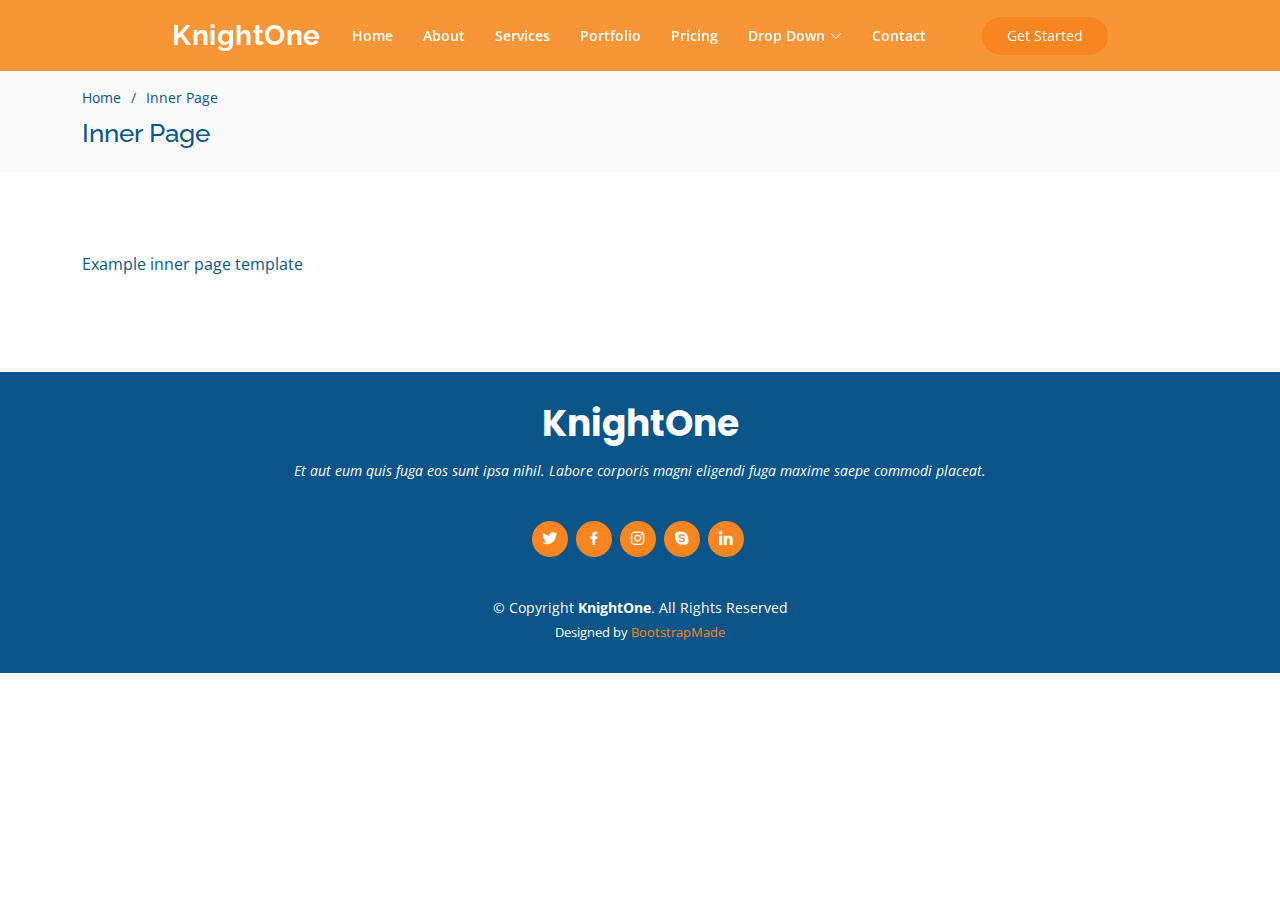
<file: TraqIt/inner-page.html>
<!DOCTYPE html>
<html lang="en">

<head>
  <meta charset="utf-8">
  <meta content="width=device-width, initial-scale=1.0" name="viewport">

  <title>Inner Page - KnightOne Bootstrap Template</title>
  <meta content="" name="description">
  <meta content="" name="keywords">

  <!-- Favicons -->
  <link href="assets/img/favicon.png" rel="icon">
  <link href="assets/img/apple-touch-icon.png" rel="apple-touch-icon">

  <!-- Google Fonts -->
  <link href="https://fonts.googleapis.com/css?family=Open+Sans:300,300i,400,400i,600,600i,700,700i|Raleway:300,300i,400,400i,500,500i,600,600i,700,700i|Poppins:300,300i,400,400i,500,500i,600,600i,700,700i" rel="stylesheet">

  <!-- Vendor CSS Files -->
  <link href="assets/vendor/bootstrap/css/bootstrap.min.css" rel="stylesheet">
  <link href="assets/vendor/bootstrap-icons/bootstrap-icons.css" rel="stylesheet">
  <link href="assets/vendor/boxicons/css/boxicons.min.css" rel="stylesheet">
  <link href="assets/vendor/glightbox/css/glightbox.min.css" rel="stylesheet">
  <link href="assets/vendor/remixicon/remixicon.css" rel="stylesheet">
  <link href="assets/vendor/swiper/swiper-bundle.min.css" rel="stylesheet">

  <!-- Template Main CSS File -->
  <link href="assets/css/style.css" rel="stylesheet">

  <!-- =======================================================
  * Template Name: KnightOne
  * Template URL: https://bootstrapmade.com/knight-simple-one-page-bootstrap-template/
  * Updated: Mar 17 2024 with Bootstrap v5.3.3
  * Author: BootstrapMade.com
  * License: https://bootstrapmade.com/license/
  ======================================================== -->
</head>

<body>

  <!-- ======= Header ======= -->
  <header id="header" class="fixed-top header-inner-pages">
    <div class="container-fluid">

      <div class="row justify-content-center">
        <div class="col-xl-9 d-flex align-items-center justify-content-lg-between">
          <h1 class="logo me-auto me-lg-0"><a href="index.html">KnightOne</a></h1>
          <!-- Uncomment below if you prefer to use an image logo -->
          <!-- <a href="index.html" class="logo me-auto me-lg-0"><img src="assets/img/logo.png" alt="" class="img-fluid"></a>-->

          <nav id="navbar" class="navbar order-last order-lg-0">
            <ul>
              <li><a class="nav-link scrollto " href="#hero">Home</a></li>
              <li><a class="nav-link scrollto" href="#about">About</a></li>
              <li><a class="nav-link scrollto" href="#services">Services</a></li>
              <li><a class="nav-link scrollto " href="#portfolio">Portfolio</a></li>
              <li><a class="nav-link scrollto" href="#pricing">Pricing</a></li>
              <li class="dropdown"><a href="#"><span>Drop Down</span> <i class="bi bi-chevron-down"></i></a>
                <ul>
                  <li><a href="#">Drop Down 1</a></li>
                  <li class="dropdown"><a href="#"><span>Deep Drop Down</span> <i class="bi bi-chevron-right"></i></a>
                    <ul>
                      <li><a href="#">Deep Drop Down 1</a></li>
                      <li><a href="#">Deep Drop Down 2</a></li>
                      <li><a href="#">Deep Drop Down 3</a></li>
                      <li><a href="#">Deep Drop Down 4</a></li>
                      <li><a href="#">Deep Drop Down 5</a></li>
                    </ul>
                  </li>
                  <li><a href="#">Drop Down 2</a></li>
                  <li><a href="#">Drop Down 3</a></li>
                  <li><a href="#">Drop Down 4</a></li>
                </ul>
              </li>
              <li><a class="nav-link scrollto" href="#contact">Contact</a></li>
            </ul>
            <i class="bi bi-list mobile-nav-toggle"></i>
          </nav><!-- .navbar -->

          <a href="#about" class="get-started-btn scrollto">Get Started</a>
        </div>
      </div>

    </div>
  </header><!-- End Header -->

  <main id="main">

    <!-- ======= Breadcrumbs ======= -->
    <section id="breadcrumbs" class="breadcrumbs">
      <div class="container">

        <ol>
          <li><a href="index.html">Home</a></li>
          <li>Inner Page</li>
        </ol>
        <h2>Inner Page</h2>

      </div>
    </section><!-- End Breadcrumbs -->

    <section class="inner-page">
      <div class="container">
        <p>
          Example inner page template
        </p>
      </div>
    </section>

  </main><!-- End #main -->

  <!-- ======= Footer ======= -->
  <footer id="footer">
    <div class="container">
      <h3>KnightOne</h3>
      <p>Et aut eum quis fuga eos sunt ipsa nihil. Labore corporis magni eligendi fuga maxime saepe commodi placeat.</p>
      <div class="social-links">
        <a href="#" class="twitter"><i class="bx bxl-twitter"></i></a>
        <a href="#" class="facebook"><i class="bx bxl-facebook"></i></a>
        <a href="#" class="instagram"><i class="bx bxl-instagram"></i></a>
        <a href="#" class="google-plus"><i class="bx bxl-skype"></i></a>
        <a href="#" class="linkedin"><i class="bx bxl-linkedin"></i></a>
      </div>
      <div class="copyright">
        &copy; Copyright <strong><span>KnightOne</span></strong>. All Rights Reserved
      </div>
      <div class="credits">
        <!-- All the links in the footer should remain intact. -->
        <!-- You can delete the links only if you purchased the pro version. -->
        <!-- Licensing information: https://bootstrapmade.com/license/ -->
        <!-- Purchase the pro version with working PHP/AJAX contact form: https://bootstrapmade.com/knight-simple-one-page-bootstrap-template/ -->
        Designed by <a href="https://bootstrapmade.com/">BootstrapMade</a>
      </div>
    </div>
  </footer><!-- End Footer -->

  <div id="preloader"></div>
  <a href="#" class="back-to-top d-flex align-items-center justify-content-center"><i class="bi bi-arrow-up-short"></i></a>

  <!-- Vendor JS Files -->
  <script src="assets/vendor/purecounter/purecounter_vanilla.js"></script>
  <script src="assets/vendor/bootstrap/js/bootstrap.bundle.min.js"></script>
  <script src="assets/vendor/glightbox/js/glightbox.min.js"></script>
  <script src="assets/vendor/isotope-layout/isotope.pkgd.min.js"></script>
  <script src="assets/vendor/swiper/swiper-bundle.min.js"></script>
  <script src="assets/vendor/php-email-form/validate.js"></script>

  <!-- Template Main JS File -->
  <script src="assets/js/main.js"></script>

</body>

</html>
</file>
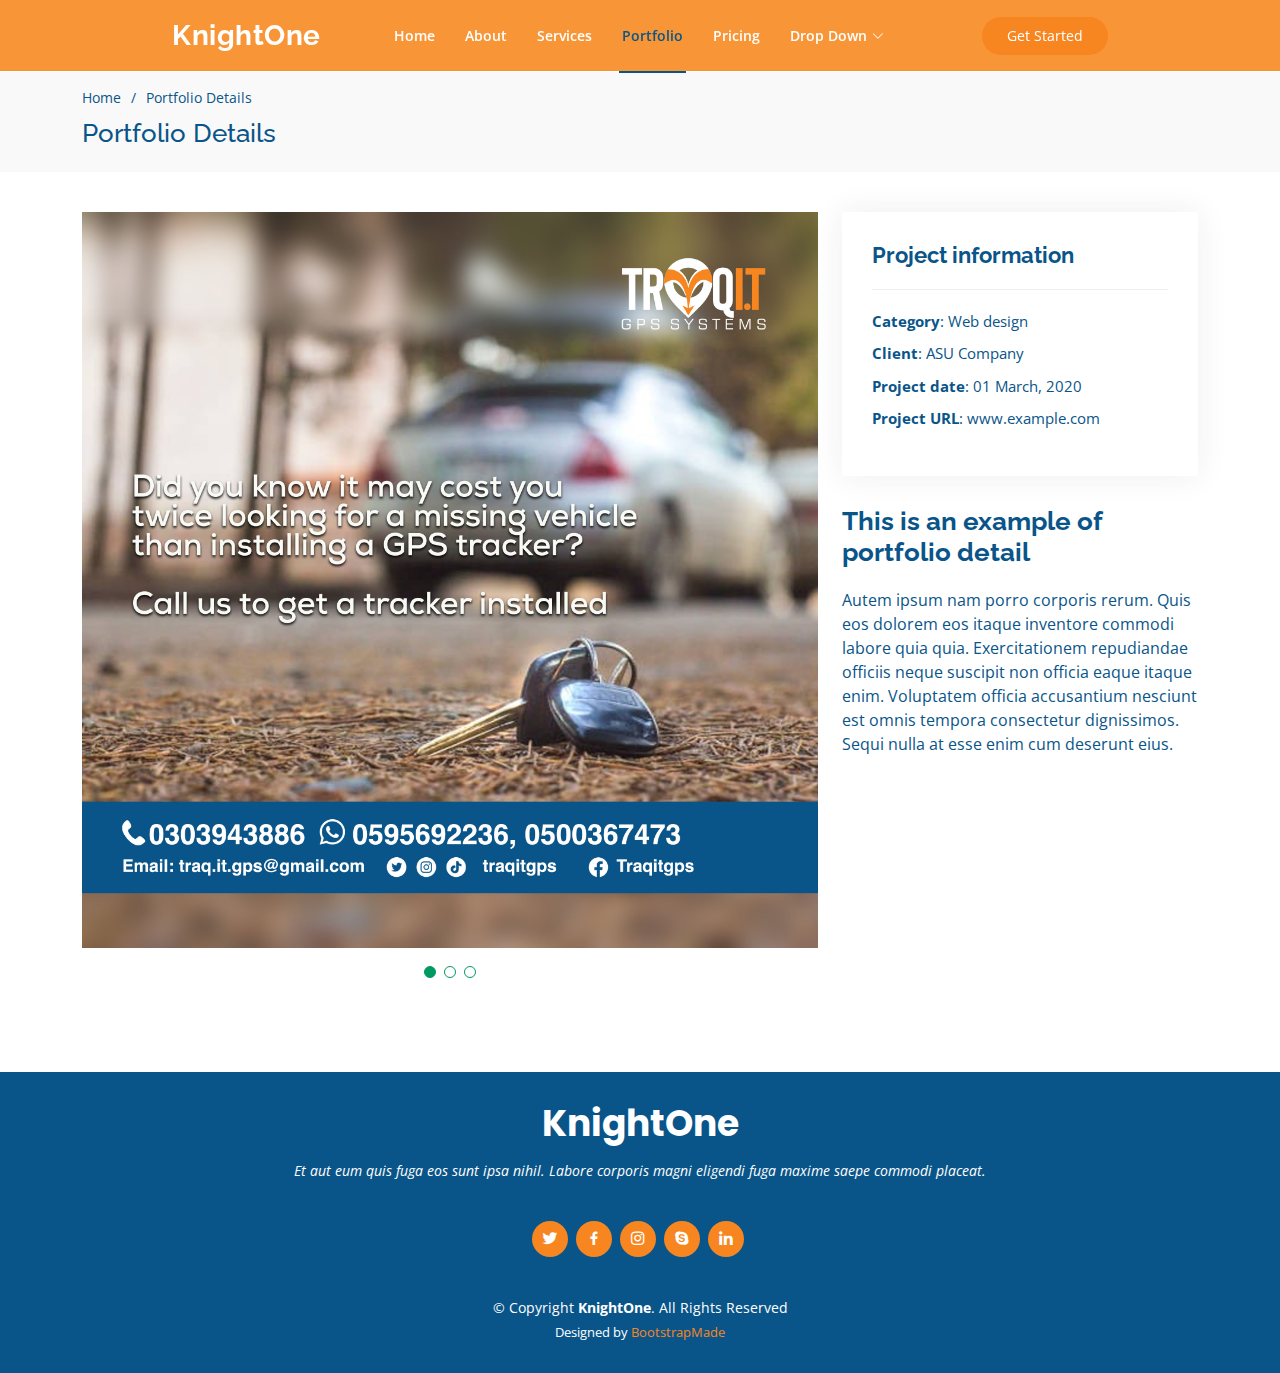
<file: TraqIt/portfolio-details.html>
<!DOCTYPE html>
<html lang="en">

<head>
  <meta charset="utf-8">
  <meta content="width=device-width, initial-scale=1.0" name="viewport">

  <title>Portfolio Details - KnightOne Bootstrap Template</title>
  <meta content="" name="description">
  <meta content="" name="keywords">

  <!-- Favicons -->
  <link href="assets/img/favicon.png" rel="icon">
  <link href="assets/img/apple-touch-icon.png" rel="apple-touch-icon">

  <!-- Google Fonts -->
  <link href="https://fonts.googleapis.com/css?family=Open+Sans:300,300i,400,400i,600,600i,700,700i|Raleway:300,300i,400,400i,500,500i,600,600i,700,700i|Poppins:300,300i,400,400i,500,500i,600,600i,700,700i" rel="stylesheet">

  <!-- Vendor CSS Files -->
  <link href="assets/vendor/bootstrap/css/bootstrap.min.css" rel="stylesheet">
  <link href="assets/vendor/bootstrap-icons/bootstrap-icons.css" rel="stylesheet">
  <link href="assets/vendor/boxicons/css/boxicons.min.css" rel="stylesheet">
  <link href="assets/vendor/glightbox/css/glightbox.min.css" rel="stylesheet">
  <link href="assets/vendor/remixicon/remixicon.css" rel="stylesheet">
  <link href="assets/vendor/swiper/swiper-bundle.min.css" rel="stylesheet">

  <!-- Template Main CSS File -->
  <link href="assets/css/style.css" rel="stylesheet">


</head>

<body>

  <!-- ======= Header ======= -->
  <header id="header" class="fixed-top header-inner-pages">
    <div class="container-fluid">

      <div class="row justify-content-center">
        <div class="col-xl-9 d-flex align-items-center justify-content-lg-between">
          <h1 class="logo me-auto me-lg-0"><a href="index.html">KnightOne</a></h1>
          <!-- Uncomment below if you prefer to use an image logo -->
          <!-- <a href="index.html" class="logo me-auto me-lg-0"><img src="assets/img/logo.png" alt="" class="img-fluid"></a>-->

          <nav id="navbar" class="navbar order-last order-lg-0">
            <ul>
              <li><a class="nav-link scrollto " href="#hero">Home</a></li>
              <li><a class="nav-link scrollto" href="#about">About</a></li>
              <li><a class="nav-link scrollto" href="#services">Services</a></li>
              <li><a class="nav-link scrollto active" href="#portfolio">Portfolio</a></li>
              <li><a class="nav-link scrollto" href="#pricing">Pricing</a></li>
              <li class="dropdown"><a href="#"><span>Drop Down</span> <i class="bi bi-chevron-down"></i></a>
                <ul>
                  <li><a href="#">Drop Down 1</a></li>
                  <li class="dropdown"><a href="#"><span>Deep Drop Down</span> <i class="bi bi-chevron-right"></i></a>
                   
              <li><a class="nav-link scrollto" href="#contact">Contact</a></li>
            </ul>
            <i class="bi bi-list mobile-nav-toggle"></i>
          </nav><!-- .navbar -->

          <a href="#about" class="get-started-btn scrollto">Get Started</a>
        </div>
      </div>

    </div>
  </header><!-- End Header -->

  <main id="main">

    <!-- ======= Breadcrumbs ======= -->
    <section id="breadcrumbs" class="breadcrumbs">
      <div class="container">

        <ol>
          <li><a href="index.html">Home</a></li>
          <li>Portfolio Details</li>
        </ol>
        <h2>Portfolio Details</h2>

      </div>
    </section><!-- End Breadcrumbs -->

    <!-- ======= Portfolio Details Section ======= -->
    <section id="portfolio-details" class="portfolio-details">
      <div class="container">

        <div class="row gy-4">

          <div class="col-lg-8">
            <div class="portfolio-details-slider swiper">
              <div class="swiper-wrapper align-items-center">

                <div class="swiper-slide">
                  <img src="assets/img/portfolio/portfolio-1.jpg" alt="">
                </div>

                <div class="swiper-slide">
                  <img src="assets/img/portfolio/portfolio-2.jpg" alt="">
                </div>

                <div class="swiper-slide">
                  <img src="assets/img/portfolio/portfolio-3.jpg" alt="">
                </div>

              </div>
              <div class="swiper-pagination"></div>
            </div>
          </div>

          <div class="col-lg-4">
            <div class="portfolio-info">
              <h3>Project information</h3>
              <ul>
                <li><strong>Category</strong>: Web design</li>
                <li><strong>Client</strong>: ASU Company</li>
                <li><strong>Project date</strong>: 01 March, 2020</li>
                <li><strong>Project URL</strong>: <a href="#">www.example.com</a></li>
              </ul>
            </div>
            <div class="portfolio-description">
              <h2>This is an example of portfolio detail</h2>
              <p>
                Autem ipsum nam porro corporis rerum. Quis eos dolorem eos itaque inventore commodi labore quia quia. Exercitationem repudiandae officiis neque suscipit non officia eaque itaque enim. Voluptatem officia accusantium nesciunt est omnis tempora consectetur dignissimos. Sequi nulla at esse enim cum deserunt eius.
              </p>
            </div>
          </div>

        </div>

      </div>
    </section><!-- End Portfolio Details Section -->

  </main><!-- End #main -->

  <!-- ======= Footer ======= -->
  <footer id="footer">
    <div class="container">
      <h3>KnightOne</h3>
      <p>Et aut eum quis fuga eos sunt ipsa nihil. Labore corporis magni eligendi fuga maxime saepe commodi placeat.</p>
      <div class="social-links">
        <a href="#" class="twitter"><i class="bx bxl-twitter"></i></a>
        <a href="#" class="facebook"><i class="bx bxl-facebook"></i></a>
        <a href="#" class="instagram"><i class="bx bxl-instagram"></i></a>
        <a href="#" class="google-plus"><i class="bx bxl-skype"></i></a>
        <a href="#" class="linkedin"><i class="bx bxl-linkedin"></i></a>
      </div>
      <div class="copyright">
        &copy; Copyright <strong><span>KnightOne</span></strong>. All Rights Reserved
      </div>
      <div class="credits">
        <!-- All the links in the footer should remain intact. -->
        <!-- You can delete the links only if you purchased the pro version. -->
        <!-- Licensing information: https://bootstrapmade.com/license/ -->
        <!-- Purchase the pro version with working PHP/AJAX contact form: https://bootstrapmade.com/knight-simple-one-page-bootstrap-template/ -->
        Designed by <a href="https://bootstrapmade.com/">BootstrapMade</a>
      </div>
    </div>
  </footer><!-- End Footer -->

  <div id="preloader"></div>
  <a href="#" class="back-to-top d-flex align-items-center justify-content-center"><i class="bi bi-arrow-up-short"></i></a>

  <!-- Vendor JS Files -->
  <script src="assets/vendor/purecounter/purecounter_vanilla.js"></script>
  <script src="assets/vendor/bootstrap/js/bootstrap.bundle.min.js"></script>
  <script src="assets/vendor/glightbox/js/glightbox.min.js"></script>
  <script src="assets/vendor/isotope-layout/isotope.pkgd.min.js"></script>
  <script src="assets/vendor/swiper/swiper-bundle.min.js"></script>
  <script src="assets/vendor/php-email-form/validate.js"></script>

  <!-- Template Main JS File -->
  <script src="assets/js/main.js"></script>

</body>

</html>
</file>
<file: TraqIt/assets/css/style.css>
body {
  font-family: "Open Sans", sans-serif, poppins;
  color: #095589;
}

a {
  color: #095589;
  text-decoration: none;
}

a:hover {
  color:rgba(#095589);
  text-decoration: none;
}

h1,
h2,
h3,
h4,
h5,
h6 {
  font-family: "Raleway", sans-serif;
}


#preloader {
  position: fixed;
  top: 0;
  left: 0;
  right: 0;
  bottom: 0;
  z-index: 9999;
  overflow: hidden;
  background: #f78620;
}

#preloader:before {
  content: "";
  position: fixed;
  top: calc(50% - 30px);
  left: calc(50% - 30px);
  border: 6px solid #f78620;
  border-top-color: #fff;
  border-bottom-color: #fff;
  border-radius: 50%;
  width: 60px;
  height: 60px;
  animation: animate-preloader 1s linear infinite;
}

@keyframes animate-preloader {
  0% {
    transform: rotate(0deg);
  }

  100% {
    transform: rotate(360deg);
  }
}

.back-to-top {
  position: fixed;
  visibility: hidden;
  opacity: 0;
  right: 15px;
  bottom: 15px;
  z-index: 996;
  background: #f78620;
  width: 40px;
  height: 40px;
  border-radius: 50px;
  transition: all 0.4s;
}

.back-to-top i {
  font-size: 28px;
  color: #fff;
  line-height: 0;
}

.back-to-top:hover {
  background: #f78620;
  color: #fff;
}

.back-to-top.active {
  visibility: visible;
  opacity: 1;
}


#header {
  transition: all 0.5s;
  z-index: 997;
  border-bottom: 1px solid rgba(rgb(247, 134, 32));
}

#header.header-scrolled,
#header.header-inner-pages {
  background: rgba(247, 137, 32, 0.9);
}

#header .logo {
  font-size: 28px;
  margin: 0;
  padding: 0;
  line-height: 1;
  font-weight: 700;
  letter-spacing: 0.5px;
}

#header .logo a {
  color: #fff;
}

#header .logo img {
  max-height: 40px;
}

@media (max-width: 992px) {
  #header {
    border: 0;
    padding: 15px 0;
  }
}

/* Get Startet Button */
.get-started-btn {
  margin-left: 25px;
  background: #f78620;
  color: #fff;
  border-radius: 50px;
  padding: 8px 25px 9px 25px;
  white-space: nowrap;
  transition: 0.3s;
  font-size: 14px;
  display: inline-block;
}

.get-started-btn:hover {
  background: #095589;
  color: #fff;
}

@media (max-width: 992px) {
  .get-started-btn {
    margin: 0 15px 0 0;
    padding: 6px 18px;
  }
}


.navbar {
  padding: 0;
}

.navbar ul {
  margin: 0;
  padding: 0;
  display: flex;
  list-style: none;
  align-items: center;
}

.navbar li {
  position: relative;
}

.navbar>ul>li {
  position: relative;
  white-space: nowrap;
  margin: 0 12px;
}

.navbar a,
.navbar a:focus {
  display: flex;
  align-items: center;
  justify-content: space-between;
  padding: 25px 3px;
  font-size: 14px;
  font-weight: 600;
  color: rgb(255, 255, 255);
  white-space: nowrap;
  transition: 0.3s;
  position: relative;
}

.navbar a i,
.navbar a:focus i {
  font-size: 12px;
  line-height: 0;
  margin-left: 5px;
}

.navbar>ul>li>a:before {
  content: "";
  position: absolute;
  width: 100%;
  height: 2px;
  bottom: -2px;
  left: 0;
  background-color: #095589;
  visibility: hidden;
  width: 0px;
  transition: all 0.3s ease-in-out 0s;
}

.navbar a:hover:before,
.navbar li:hover>a:before,
.navbar .active:before {
  visibility: visible;
  width: 100%;
}

.navbar a:hover,
.navbar .active,
.navbar .active:focus,
.navbar li:hover>a {
  color: rgb(9, 85, 137);
}

.navbar .dropdown ul {
  display: block;
  position: absolute;
  left: 0;
  top: calc(100% + 30px);
  margin: 0;
  padding: 10px 0;
  z-index: 99;
  opacity: 0;
  visibility: hidden;
  background: #fff;
  box-shadow: 0px 0px 30px rgba(127, 137, 161, 0.25);
  transition: 0.3s;
  border-top: 2px solid #0d3023;
}

.navbar .dropdown ul li {
  min-width: 200px;
}

.navbar .dropdown ul a {
  padding: 10px 20px;
  font-size: 14px;
  text-transform: none;
  font-weight: 500;
  color: #f78620;
}

.navbar .dropdown ul a i {
  font-size: 12px;
}

.navbar .dropdown ul a:hover,
.navbar .dropdown ul .active:hover,
.navbar .dropdown ul li:hover>a {
  color: #dceee7;
}

.navbar .dropdown:hover>ul {
  opacity: 1;
  top: 100%;
  visibility: visible;
}

.navbar .dropdown .dropdown ul {
  top: 0;
  left: calc(100% - 30px);
  visibility: hidden;
}

.navbar .dropdown .dropdown:hover>ul {
  opacity: 1;
  top: 0;
  left: 100%;
  visibility: visible;
}

@media (max-width: 1366px) {
  .navbar .dropdown .dropdown ul {
    left: -90%;
  }

  .navbar .dropdown .dropdown:hover>ul {
    left: -100%;
  }
}

/**
* Mobile Navigation 
*/
.mobile-nav-toggle {
  color: #fff;
  font-size: 28px;
  cursor: pointer;
  display: none;
  line-height: 0;
  transition: 0.5s;
}

@media (max-width: 991px) {
  .mobile-nav-toggle {
    display: block;
  }

  .navbar ul {
    display: none;
  }
}

.navbar-mobile {
  position: fixed;
  overflow: hidden;
  top: 0;
  right: 0;
  left: 0;
  bottom: 0;
  background: rgba(9, 85, 137, 0.9);
  transition: 0.3s;
  z-index: 999;
}

.navbar-mobile .mobile-nav-toggle {
  position: absolute;
  top: 15px;
  right: 15px;
}

.navbar-mobile ul {
  display: block;
  position: absolute;
  top: 55px;
  right: 15px;
  bottom: 15px;
  left: 15px;
  padding: 10px 0;
  background-color: #fff;
  overflow-y: auto;
  transition: 0.3s;
}

.navbar-mobile a,
.navbar-mobile a:focus {
  padding: 10px 20px;
  font-size: 15px;
  color: #282828;
}

.navbar-mobile a:hover:before,
.navbar-mobile li:hover>a:before,
.navbar-mobile .active:before {
  visibility: hidden;
}

.navbar-mobile a:hover,
.navbar-mobile .active,
.navbar-mobile li:hover>a {
  color: #f78620;
}

.navbar-mobile .getstarted,
.navbar-mobile .getstarted:focus {
  margin: 15px;
}

.navbar-mobile .dropdown ul {
  position: static;
  display: none;
  margin: 10px 20px;
  padding: 10px 0;
  z-index: 99;
  opacity: 1;
  visibility: visible;
  background: #fff;
  box-shadow: 0px 0px 30px rgba(170, 193, 248, 0.25);
}

.navbar-mobile .dropdown ul li {
  min-width: 200px;
}

.navbar-mobile .dropdown ul a {
  padding: 10px 20px;
}

.navbar-mobile .dropdown ul a i {
  font-size: 12px;
}

.navbar-mobile .dropdown ul a:hover,
.navbar-mobile .dropdown ul .active:hover,
.navbar-mobile .dropdown ul li:hover>a {
  color: #d9e2df;
}

.navbar-mobile .dropdown>.dropdown-active {
  display: block;
}


#hero {
  width: 100%;
  height: 100vh;
  background: url("../img/hero-bg.jpg") top center;
  background-size: cover;
  position: relative;
}

#hero:before {
  content: "";
  background: rgba(#095589);
  position: absolute;
  bottom: 0;
  top: 0;
  left: 0;
  right: 0;
}

#hero .container {
  padding-top: 72px;
  position: relative;
  text-align: center;
}

#hero h1 {
  margin: 0 0 10px 0;
  font-size: 48px;
  font-weight: 700;
  line-height: 56px;
  color: #fff;
}

#hero h2 {
  color: #eee;
  margin-bottom: 40px;
  font-size: 24px;
}

#hero .play-btn {
  width: 94px;
  height: 94px;
  margin: 0 auto;
  background: radial-gradient(#f78620 50%, rgba(0, 9, 85, 0.11) 52%);
  border-radius: 50%;
  display: block;
  overflow: hidden;
  position: relative;
}

#hero .play-btn::after {
  content: "";
  position: absolute;
  left: 50%;
  top: 50%;
  transform: translateX(-40%) translateY(-50%);
  width: 0;
  height: 0;
  border-top: 10px solid transparent;
  border-bottom: 10px solid transparent;
  border-left: 15px solid #fff;
  z-index: 100;
  transition: all 400ms cubic-bezier(0.55, 0.055, 0.675, 0.19);
}

#hero .play-btn::before {
  content: "";
  position: absolute;
  width: 120px;
  height: 120px;
  animation-delay: 0s;
  animation: pulsate-btn 3s;
  animation-direction: forwards;
  animation-iteration-count: infinite;
  animation-timing-function: steps;
  opacity: 1;
  border-radius: 50%;
  border: 5px solid rgba(#f78620);
  top: -15%;
  left: -15%;
  background: rgba(198, 16, 0, 0);
}

#hero .play-btn:hover::after {
  border-left: 15px solid rgb(9, 85, 137);
  transform: scale(20);
}

#hero .play-btn:hover::before {
  content: "";
  position: absolute;
  left: 50%;
  top: 50%;
  transform: translateX(-40%) translateY(-50%);
  width: 0;
  height: 0;
  border: none;
  border-top: 10px solid transparent;
  border-bottom: 10px solid transparent;
  border-left: 15px solid #fff;
  z-index: 200;
  animation: none;
  border-radius: 0;
}

@media (min-width: 1024px) {
  #hero {
    background-attachment: fixed;
  }
}

@media (max-width: 768px) {
  #hero h1 {
    font-size: 28px;
    line-height: 36px;
  }

  #hero h2 {
    font-size: 18px;
    line-height: 24px;
    margin-bottom: 30px;
  }
}

@keyframes pulsate-btn {
  0% {
    transform: scale(0.6, 0.6);
    opacity: 1;
  }

  100% {
    transform: scale(1, 1);
    opacity: 0;
  }
}

section {
  padding: 80px 0;
  overflow: hidden;
}

.section-bg {
  background-color: #8fffd6;
}

.section-title {
  padding-bottom: 30px;
}

.section-title h2 {
  font-size: 32px;
  font-weight: bold;
  margin-bottom: 20px;
  padding-bottom: 20px;
  position: relative;
}

.section-title h2::after {
  content: "";
  position: absolute;
  display: block;
  width: 50px;
  height: 3px;
  background: #009961;
  bottom: 0;
  left: 0;
}

.section-title p {
  margin-bottom: 0;
  color: #095589;
  font-size: 15px;
}


.about .content h3 {
  font-weight: 600;
  font-size: 26px;
}

.about .content ul {
  list-style: none;
  padding: 0;
}

.about .content ul li {
  padding-left: 28px;
  position: relative;
}

.about .content ul li+li {
  margin-top: 10px;
}

.about .content ul i {
  position: absolute;
  left: 0;
  top: 2px;
  font-size: 20px;
  color: #f78620;
  line-height: 1;
}

.about .content p:last-child {
  margin-bottom: 0;
}

.about .content .btn-learn-more {
  font-family: "Raleway", sans-serif;
  font-weight: 600;
  font-size: 14px;
  letter-spacing: 1px;
  display: inline-block;
  padding: 12px 32px;
  border-radius: 50px;
  transition: 0.3s;
  line-height: 1;
  color: #f78620;
  animation-delay: 0.8s;
  margin-top: 6px;
  border: 2px solid #009961;
}

.about .content .btn-learn-more:hover {
  background: #f78620;
  color: #fff;
  text-decoration: none;
}


.services .icon-box {
  padding: 60px 30px;
  transition: all ease-in-out 0.3s;
  background: #fefefe;
  box-shadow: 0px 5px 90px 0px rgba(110, 123, 131, 0.1);
  border-radius: 18px;
  border-bottom: 5px solid #fff;
}

.services .icon-box .icon {
  width: 64px;
  height: 64px;
  background: #f78620;
  border-radius: 50px;
  display: flex;
  align-items: center;
  justify-content: center;
  margin-bottom: 20px;
  transition: ease-in-out 0.3s;
  color: #fff;
}

.services .icon-box .icon i {
  font-size: 28px;
}

.services .icon-box h4 {
  font-weight: 700;
  margin-bottom: 15px;
  font-size: 24px;
}

.services .icon-box h4 a {
  color: rgb(9, 85, 137);
  transition: ease-in-out 0.3s;
}

.services .icon-box p {
  line-height: 24px;
  font-size: 14px;
  margin-bottom: 0;
}

.services .icon-box:hover {
  transform: translateY(-10px);
  border-color: #f78620;
}

.services .icon-box:hover h4 a {
  color: #f78620;
}


.cta {
  background: linear-gradient(rgba(0, 0, 0, 0.6), rgba(0, 0, 0, 0.6)), url("../img/cta-bg.jpg") fixed center center;
  background-size: cover;
  padding: 120px 0;
}

.cta h3 {
  color: #fff;
  font-size: 28px;
  font-weight: 700;
}

.cta p {
  color: #fff;
}

.cta .cta-btn {
  font-family: "Raleway", sans-serif;
  font-weight: 500;
  font-size: 15px;
  letter-spacing: 1px;
  display: inline-block;
  padding: 12px 30px;
  border-radius: 2px;
  transition: 0.5s;
  margin: 10px;
  background: #f78620;
  color: #fff;
  border-radius: 50px;
}

.cta .cta-btn:hover {
  background: #00b371;
}

@media (max-width: 1024px) {
  .cta {
    background-attachment: scroll;
  }
}

@media (min-width: 769px) {
  .cta .cta-btn-container {
    display: flex;
    align-items: center;
    justify-content: flex-end;
  }
}


.features .icon-box h4 {
  font-size: 20px;
  font-weight: 700;
  margin: 5px 0 10px 60px;
}

.features .icon-box i {
  font-size: 48px;
  float: left;
  color: #009961;
}

.features .icon-box p {
  font-size: 15px;
  color: #f78620;
  margin-left: 60px;
}

.features .image {
  background-position: center center;
  background-repeat: no-repeat;
  background-size: cover;
  min-height: 400px;
}

.clients {
  padding-top: 30px;
}

.clients .clients-wrap {
  border-top: 1px solid #e7e7e7;
  border-left: 1px solid #e7e7e7;
}

.clients .client-logo {
  padding: 64px;
  display: flex;
  justify-content: center;
  align-items: center;
  border-right: 1px solid #e7e7e7;
  border-bottom: 1px solid #e7e7e7;
  overflow: hidden;
  background: #fff;
  height: 140px;
}

.clients .client-logo:hover img {
  transform: scale(1.1);
}

.clients img {
  transition: all 0.4s ease-in-out;
}


.counts {
  background: url("../img/") center center no-repeat;
  background-size: cover;
  padding: 80px 0 60px 0;
  position: relative;
}

.counts::before {
  content: "";
  position: absolute;
  background: rgba(9, 85, 137, 0.9);
  left: 0;
  right: 0;
  top: 0;
  bottom: 0;
}

.counts .title {
  position: relative;
  color: #fff;
  margin-bottom: 40px;
}

.counts .title h3 {
  font-size: 36px;
  font-weight: 700;
}

.counts .counters span {
  font-size: 48px;
  display: block;
  font-weight: 700;
  color: #f78620;
}

.counts .counters p {
  padding: 0;
  margin: 0 0 20px 0;
  font-family: "Raleway", sans-serif;
  font-size: 14px;
  color: #fff;
}

@media (min-width: 1200px) {
  .counts {
    background-attachment: fixed;
  }
}


.portfolio #portfolio-flters {
  padding: 0;
  margin: 0 auto 25px auto;
  list-style: none;
  text-align: center;
  border-radius: 50px;
}

.portfolio #portfolio-flters li {
  cursor: pointer;
  display: inline-block;
  padding: 8px 16px 10px 16px;
  font-size: 14px;
  font-weight: 500;
  line-height: 1;
  color: #095589;
  margin: 0 3px 10px 3px;
  transition: all ease-in-out 0.3s;
  background: #f4f4f4;
  border-radius: 50px;
}

.portfolio #portfolio-flters li:hover,
.portfolio #portfolio-flters li.filter-active {
  color: #fff;
  background: #095589;
}

.portfolio #portfolio-flters li:last-child {
  margin-right: 0;
}

.portfolio .portfolio-item {
  margin-bottom: 30px;
  overflow: hidden;
}

.portfolio .portfolio-item img {
  position: relative;
  top: 0;
  transition: all 0.6s cubic-bezier(0.645, 0.045, 0.355, 1);
}

.portfolio .portfolio-item .portfolio-info {
  opacity: 0;
  position: absolute;
  left: 15px;
  right: 15px;
  bottom: -50px;
  z-index: 3;
  transition: all ease-in-out 0.3s;
  background: #095589;
  padding: 15px 20px;
}

.portfolio .portfolio-item .portfolio-info h4 {
  font-size: 18px;
  color: #fff;
  font-weight: 600;
}

.portfolio .portfolio-item .portfolio-info p {
  color: #fff;
  font-size: 14px;
  margin-bottom: 0;
}

.portfolio .portfolio-item .portfolio-info .preview-link,
.portfolio .portfolio-item .portfolio-info .details-link {
  position: absolute;
  right: 50px;
  font-size: 24px;
  top: calc(50% - 18px);
  color: white;
  transition: ease-in-out 0.3s;
}

.portfolio .portfolio-item .portfolio-info .preview-link:hover,
.portfolio .portfolio-item .portfolio-info .details-link:hover {
  color: #33ffb4;
}

.portfolio .portfolio-item .portfolio-info .details-link {
  right: 15px;
}

.portfolio .portfolio-item:hover img {
  top: -30px;
}

.portfolio .portfolio-item:hover .portfolio-info {
  opacity: 1;
  bottom: 0;
}

/*--------------------------------------------------------------
# Portfolio Details
--------------------------------------------------------------*/
.portfolio-details {
  padding-top: 40px;
}

.portfolio-details .portfolio-details-slider img {
  width: 100%;
}

.portfolio-details .portfolio-details-slider .swiper-pagination {
  margin-top: 20px;
  position: relative;
}

.portfolio-details .portfolio-details-slider .swiper-pagination .swiper-pagination-bullet {
  width: 12px;
  height: 12px;
  background-color: #fff;
  opacity: 1;
  border: 1px solid #009961;
}

.portfolio-details .portfolio-details-slider .swiper-pagination .swiper-pagination-bullet-active {
  background-color: #009961;
}

.portfolio-details .portfolio-info {
  padding: 30px;
  box-shadow: 0px 0 30px rgba(40, 40, 40, 0.08);
}

.portfolio-details .portfolio-info h3 {
  font-size: 22px;
  font-weight: 700;
  margin-bottom: 20px;
  padding-bottom: 20px;
  border-bottom: 1px solid #eee;
}

.portfolio-details .portfolio-info ul {
  list-style: none;
  padding: 0;
  font-size: 15px;
}

.portfolio-details .portfolio-info ul li+li {
  margin-top: 10px;
}

.portfolio-details .portfolio-description {
  padding-top: 30px;
}

.portfolio-details .portfolio-description h2 {
  font-size: 26px;
  font-weight: 700;
  margin-bottom: 20px;
}

.portfolio-details .portfolio-description p {
  padding: 0;
}

.pricing {
  background-color: #f9f9f9;
}

.pricing .box {
  padding: 40px 20px;
  text-align: center;
  border-radius: 8px;
  position: relative;
  overflow: hidden;
  background: #fefefe;
  box-shadow: 0px 5px 90px 0px rgba(110, 123, 131, 0.1);
}

.pricing .box h3 {
  font-weight: 400;
  padding: 15px;
  margin-top: 15px;
  font-size: 18px;
  font-weight: 600;
  color: #282828;
}

.pricing .box h4 {
  font-size: 42px;
  color: #f78620;
  font-weight: 500;
  font-family: "Open Sans", sans-serif;
  margin-bottom: 20px;
}

.pricing .box h4 sup {
  font-size: 20px;
  top: -15px;
  left: -3px;
}

.pricing .box h4 span {
  color: #f78620;
  font-size: 16px;
  font-weight: 300;
}

.pricing .box ul {
  padding: 20px 0;
  list-style: none;
  color: #f78620;
  text-align: center;
  line-height: 20px;
  font-size: 14px;
}

.pricing .box ul li {
  padding-bottom: 16px;
}

.pricing .box ul i {
  color: #f78620;
  font-size: 18px;
  padding-right: 4px;
}

.pricing .box ul .na {
  color: #f78620;
  text-decoration: line-through;
}

.pricing .box .btn-wrap {
  padding: 15px;
  text-align: center;
}

.pricing .box .btn-buy {
  display: inline-block;
  padding: 10px 40px 12px 40px;
  border-radius: 10px;
  border: 2px solid #095589;
  color: #095589;
  font-size: 14px;
  font-weight: 400;
  font-family: "Raleway", sans-serif;
  font-weight: 600;
  transition: 0.3s;
}

.pricing .box .btn-buy:hover {
  background: #095589;
  color: #fff;
}

.pricing .recommended {
  border-color: #095589;
}

.pricing .recommended .btn-buy {
  background: #095589;
  color: #fff;
}

.pricing .recommended .btn-buy:hover {
  background: #f78620;
  border-color: #f78620;
}

.pricing .recommended-badge {
  position: absolute;
  top: 20px;
  left: 50%;
  transform: translateX(-50%);
  z-index: 1;
  font-size: 13px;
  padding: 3px 25px 6px 25px;
  background: #edfbf0;
  color: #f78620;
  border-radius: 50px;
}


.faq {
  padding: 0;
}

.faq .content {
  padding: 60px 100px 0 100px;
}

.faq .content h3 {
  font-weight: 400;
  font-size: 34px;
}

.faq .content h4 {
  font-size: 20px;
  font-weight: 700;
  margin-top: 5px;
}

.faq .content p {
  font-size: 15px;
  color: #f78620;
}

.faq .img {
  background-size: cover;
  background-repeat: no-repeat;
  background-position: center center;
  min-height: 400px;
}

.faq .accordion-list {
  padding: 0 100px 60px 100px;
}

.faq .accordion-list ul {
  padding: 0;
  list-style: none;
}

.faq .accordion-list li+li {
  margin-top: 15px;
}

.faq .accordion-list li {
  padding: 20px;
  background: #fefefe;
  box-shadow: 0px 5px 90px 0px rgba(110, 123, 131, 0.1);
  border-radius: 4px;
}

.faq .accordion-list a {
  display: block;
  position: relative;
  font-family: "Poppins", sans-serif;
  font-size: 16px;
  line-height: 24px;
  font-weight: 500;
  padding-right: 30px;
  outline: none;
  cursor: pointer;
}

.faq .accordion-list i {
  font-size: 24px;
  position: absolute;
  right: 0;
  top: 0;
}

.faq .accordion-list p {
  margin-bottom: 0;
  padding: 10px 0 0 0;
}

.faq .accordion-list .icon-show {
  display: none;
}

.faq .accordion-list a.collapsed {
  color: #f78620;
}

.faq .accordion-list a.collapsed:hover {
  color: #f78620;
}

.faq .accordion-list a.collapsed .icon-show {
  display: inline-block;
}

.faq .accordion-list a.collapsed .icon-close {
  display: none;
}

@media (max-width: 1024px) {

  .faq .content,
  .faq .accordion-list {
    padding-left: 0;
    padding-right: 0;
  }
}

@media (max-width: 992px) {
  .faq {
    /* img {
      padding-top: 30px;
    } */
  }

  .faq .content {
    padding-top: 30px;
  }

  .faq .accordion-list {
    padding-bottom: 30px;
  }
}

/*--------------------------------------------------------------
# Contact
--------------------------------------------------------------*/
.contact .info {
  width: 100%;
  background: #fff;
}

.contact .info i {
  font-size: 32px;
  color: #009961;
  float: left;
  line-height: 1;
}

.contact .info h4 {
  padding: 0 0 0 60px;
  font-size: 22px;
  font-weight: 600;
  margin-bottom: 5px;
  color: #f78620;
}

.contact .info p {
  padding: 0 0 0 60px;
  margin-bottom: 0;
  font-size: 14px;
  color: #f78620;
}

.contact .info .email,
.contact .info .phone {
  margin-top: 40px;
}

.contact .php-email-form {
  width: 100%;
  background: #fff;
}

.contact .php-email-form .form-group {
  padding-bottom: 8px;
}

.contact .php-email-form .error-message {
  display: none;
  color: #fff;
  background: #f78620;
  text-align: center;
  padding: 15px;
  font-weight: 600;
}

.contact .php-email-form .sent-message {
  display: none;
  color: #fff;
  background: #f78620;
  text-align: left;
  padding: 15px;
  font-weight: 600;
}

.contact .php-email-form .sent-message br+br {
  margin-top: 25px;
}

.contact .php-email-form .loading {
  display: none;
  background: #fff;
  text-align: center;
  padding: 15px;
}

.contact .php-email-form .loading:before {
  content: "";
  display: inline-block;
  border-radius: 50%;
  width: 24px;
  height: 24px;
  margin: 0 10px -6px 0;
  border: 3px solid #f78620;
  border-top-color: #eee;
  animation: animate-loading 1s linear infinite;
}

.contact .php-email-form input,
.contact .php-email-form textarea {
  border-radius: 0;
  box-shadow: none;
  font-size: 14px;
  border-radius: 4px;
}

.contact .php-email-form input:focus,
.contact .php-email-form textarea:focus {
  border-color: #095589;
}

.contact .php-email-form input {
  height: 44px;
}

.contact .php-email-form textarea {
  padding: 10px 12px;
}

.contact .php-email-form button[type=submit] {
  background: #f78620;
  border: 0;
  padding: 10px 30px;
  color: #fff;
  transition: 0.4s;
  border-radius: 50px;
}

.contact .php-email-form button[type=submit]:hover {
  background: #095589;
}

@keyframes animate-loading {
  0% {
    transform: rotate(0deg);
  }

  100% {
    transform: rotate(360deg);
  }
}

.mission-and-vision{
  margin-top:9px;
  display: flex;
  flex-direction: row;
  gap: 36px;

}

.mission-bloc,.vision-bloc{
  max-width:50%
}

/*--------------------------------------------------------------
# Breadcrumbs
--------------------------------------------------------------*/
.breadcrumbs {
  padding: 15px 0;
  background: #f9f9f9;
  min-height: 40px;
  margin-top: 72px;
}

@media (max-width: 992px) {
  .breadcrumbs {
    margin-top: 63px;
  }
}

.breadcrumbs h2 {
  font-size: 26px;
  font-weight: 500;
}

.breadcrumbs ol {
  display: flex;
  flex-wrap: wrap;
  list-style: none;
  padding: 0 0 10px 0;
  margin: 0;
  font-size: 14px;
}

.breadcrumbs ol li+li {
  padding-left: 10px;
}

.breadcrumbs ol li+li::before {
  display: inline-block;
  padding-right: 10px;
  color: #095589;
  content: "/";
}

/*--------------------------------------------------------------
# Footer
--------------------------------------------------------------*/
#footer {
  background: #095589;
  color: #fff;
  font-size: 14px;
  text-align: center;
  padding: 30px 0;
}

#footer h3 {
  font-size: 36px;
  font-weight: 700;
  color: #fff;
  position: relative;
  font-family: "Poppins", sans-serif;
  padding: 0;
  margin: 0 0 15px 0;
}

#footer p {
  font-size: 15;
  font-style: italic;
  padding: 0;
  margin: 0 0 40px 0;
}

#footer .social-links {
  margin: 0 0 40px 0;
}

#footer .social-links a {
  font-size: 18px;
  display: inline-block;
  background: #f78620;
  color: #fff;
  line-height: 1;
  padding: 8px 0;
  margin-right: 4px;
  border-radius: 50%;
  text-align: center;
  width: 36px;
  height: 36px;
  transition: 0.3s;
}

#footer .social-links a:hover {
  background: #095589;
  color: #fff;
  text-decoration: none;
}

#footer .copyright {
  margin: 0 0 5px 0;
}

#footer .credits {
  font-size: 13px;
}

#footer .credits a {
  color: #f78620;
  transition: 0.3s;
}

#footer .credits a:hover {
  color: #f78620;
}
</file>
